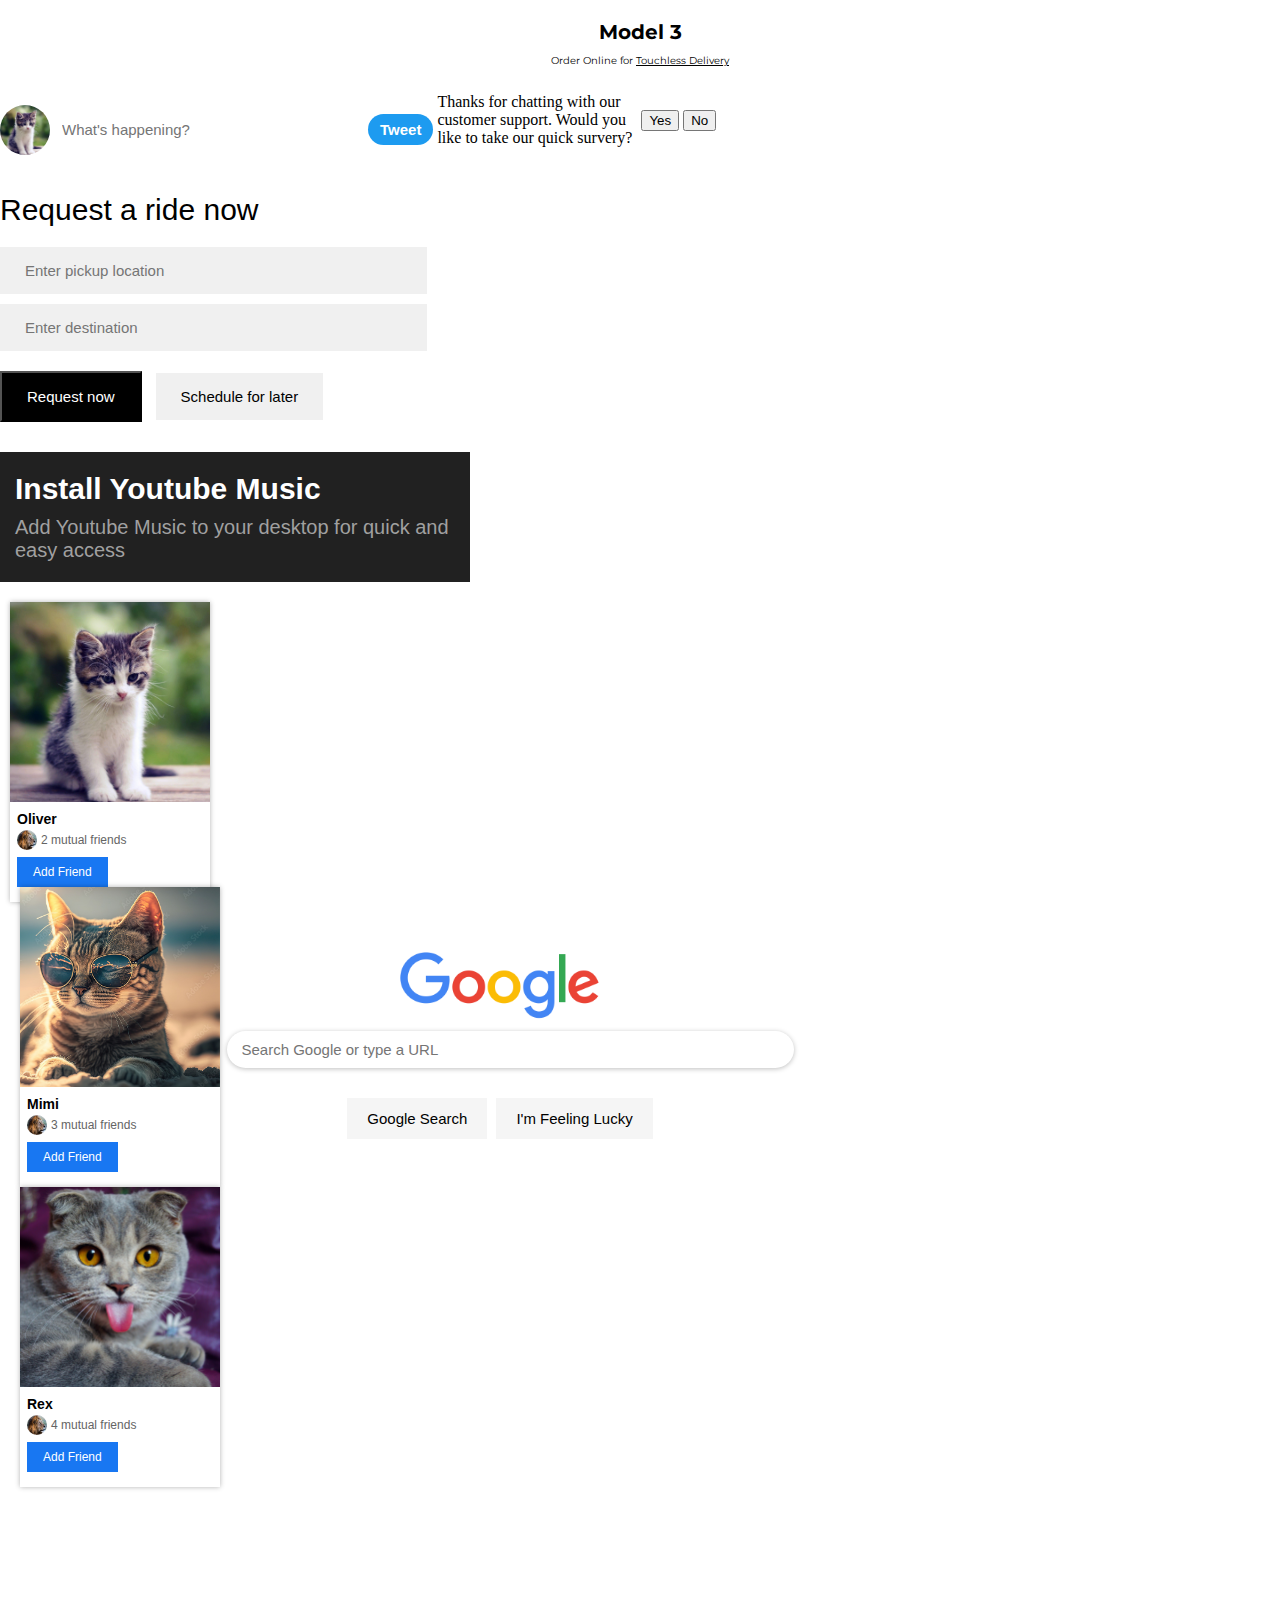
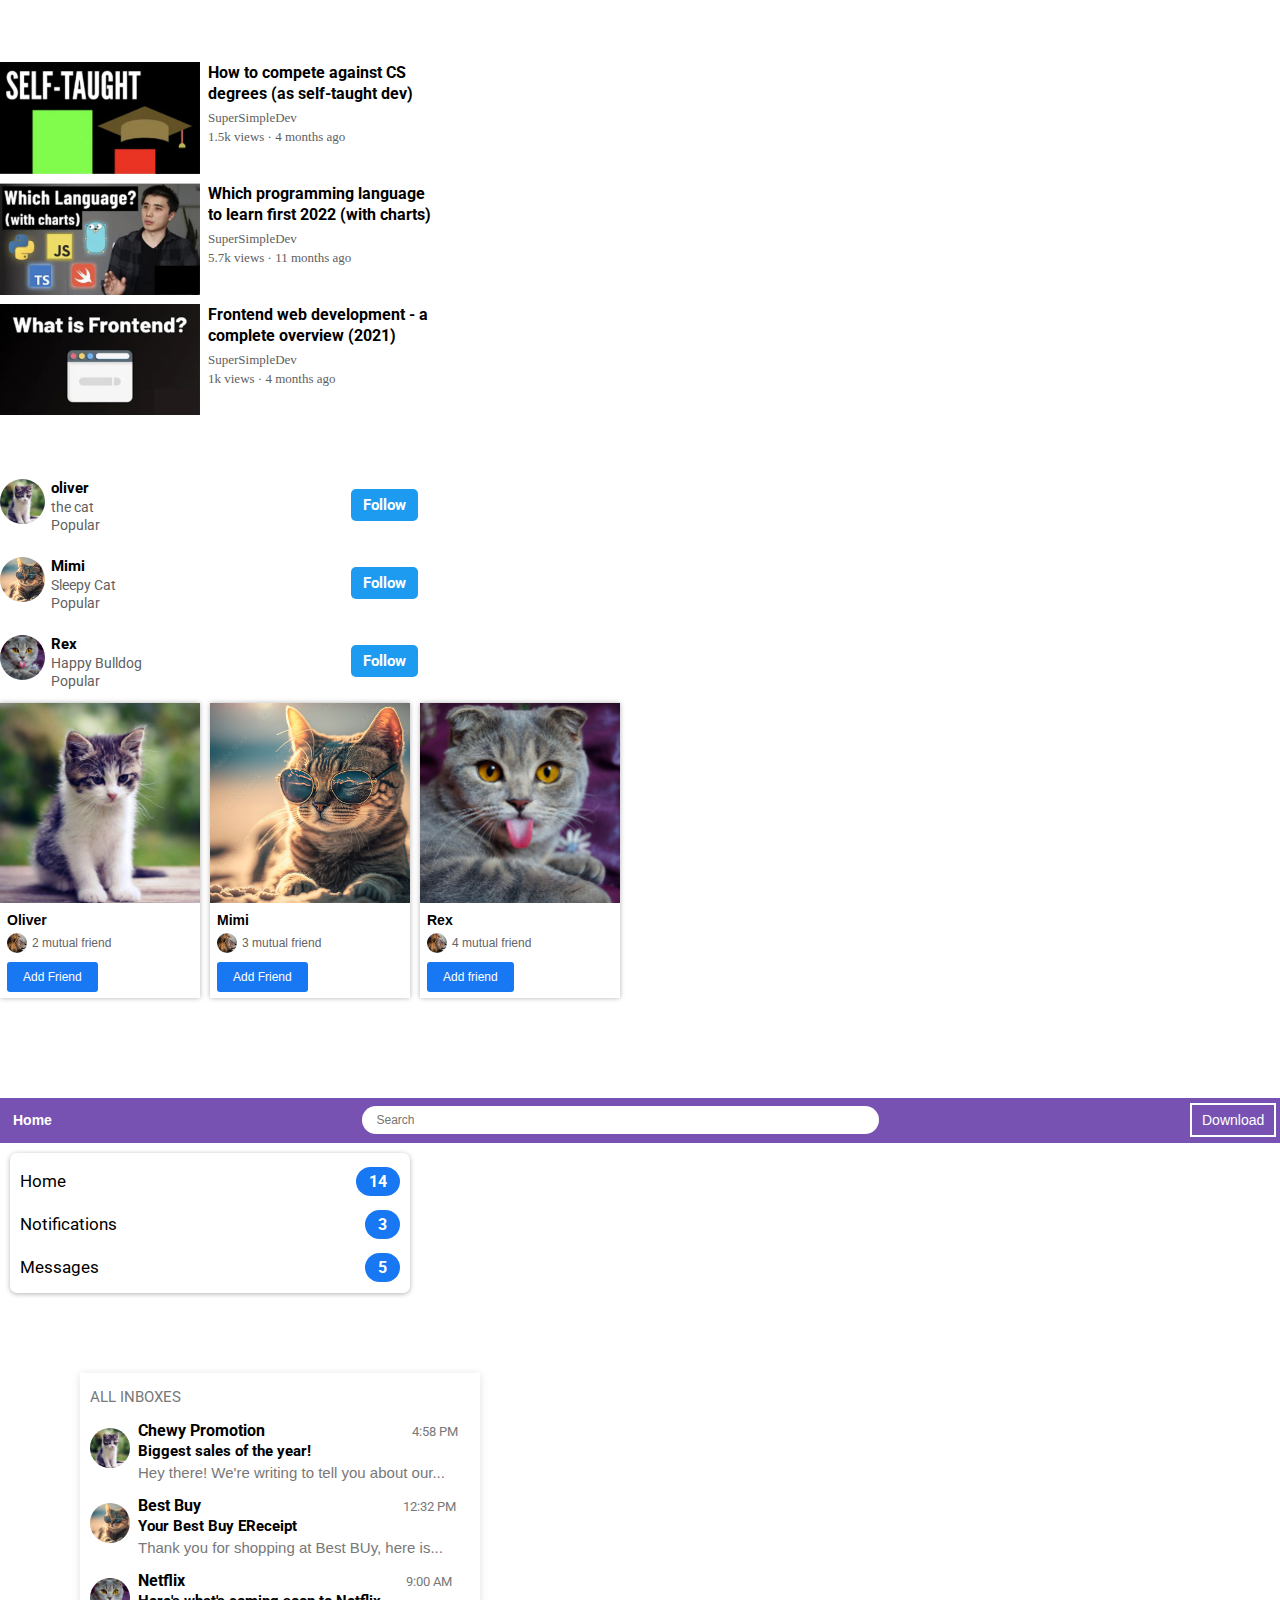
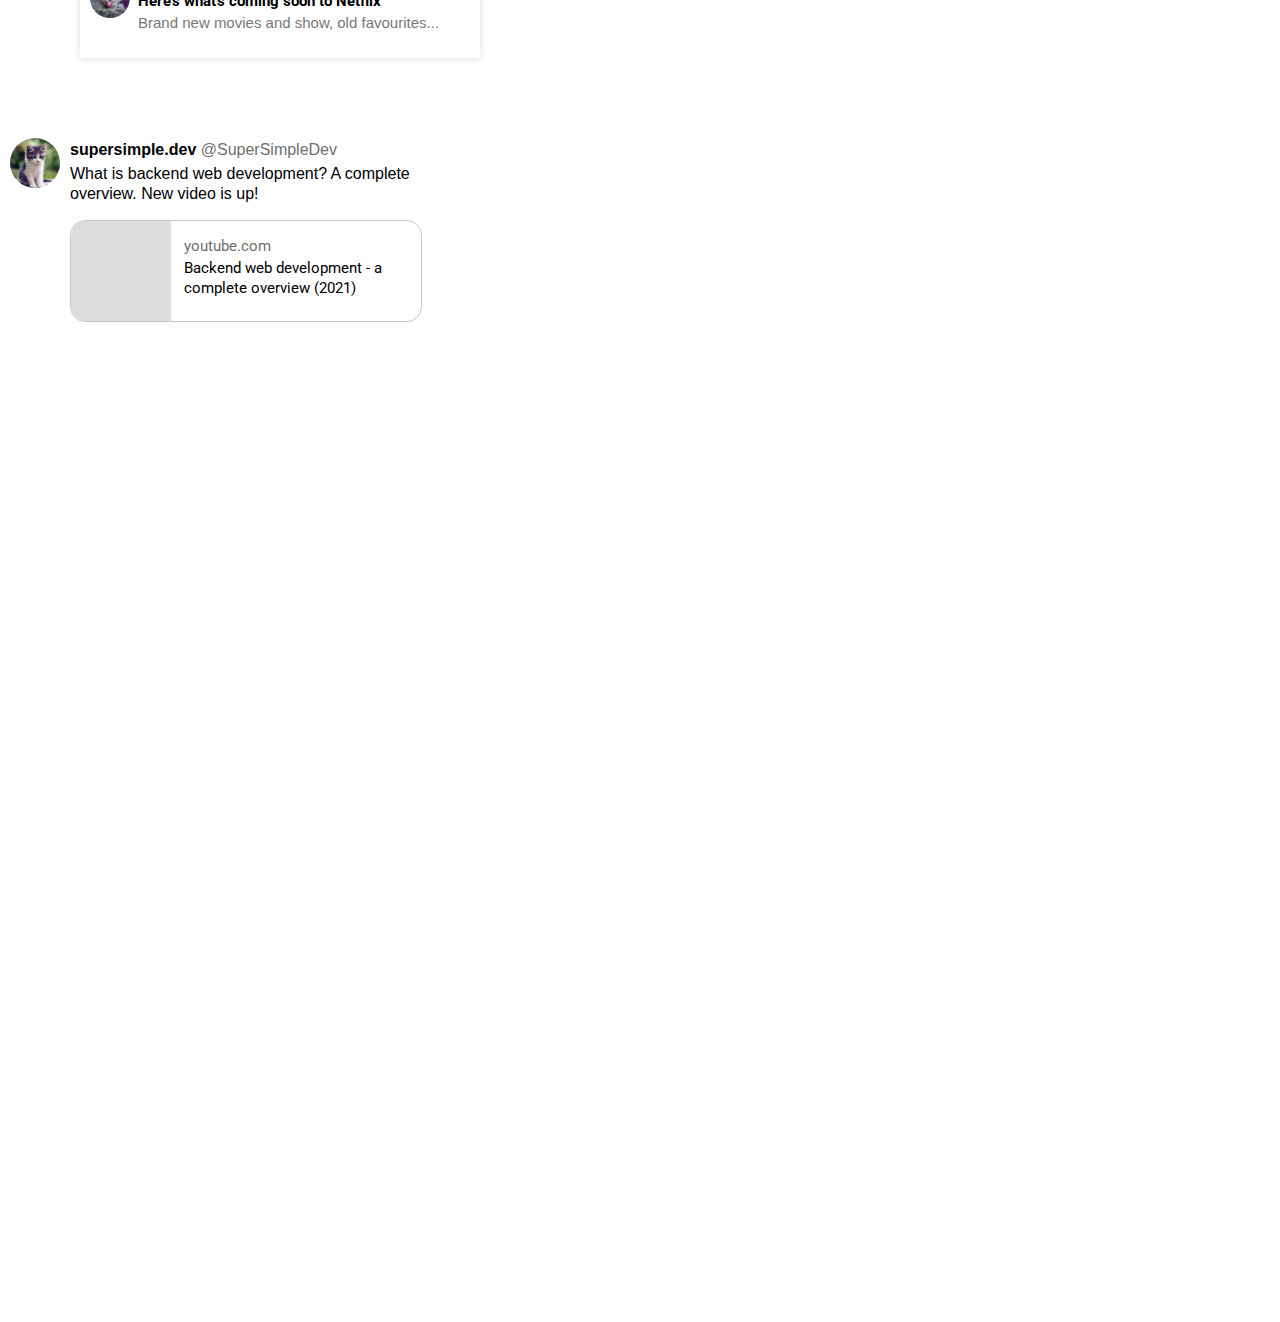
<file: index.html>
<!DOCTYPE html>
<html>
  <head>
<title>just prac2</title>
<link rel="stylesheet" href="styles/prac2.css">
<link rel="preconnect" href="https://fonts.googleapis.com">
<link rel="preconnect" href="https://fonts.gstatic.com" crossorigin>
<link href="https://fonts.googleapis.com/css2?family=Montserrat:ital,wght@0,100..900;1,100..900&display=swap" rel="stylesheet">
<link rel="preconnect" href="https://fonts.googleapis.com">
<link rel="preconnect" href="https://fonts.gstatic.com" crossorigin>
<link href="https://fonts.googleapis.com/css2?family=Roboto:wght@400;500;700&display=swap" rel="stylesheet">
    
  </head>
  <body>
    
    <p class="mod1">Model 3</p>
    <p class="disp">Order Online for <span class="tou">Touchless Delivery</span> </p>
    <img class="cat" src="2111331.webp"> 
    <input class="que" type="text" placeholder="What's happening?">
    <button class="twee">Tweet</button>
    <p class="note">Thanks for chatting with our customer support. Would you like to take our quick survery?</p>
    <button class="query">Yes</button>
    <button class="query1">No</button>
    <p class="req">Request a ride now</p>
    <input class="ent1" type="text" placeholder="Enter pickup location">
    <input class="ent2" type="text" placeholder="Enter destination">
    <button class="req1">Request now</button>
    <button class="sch">Schedule for later</button>
    <div class="you">
      <p class="mus">Install Youtube Music</p>
      <p class="mus1">Add Youtube Music to your desktop for quick and easy access</p>
    </div>
    
    <div class="conf-clear">
      <div class="conf">
        <div class="insta-img">
          <img class="cat1" src="2111331.webp">
        </div>
        <div class="insta-information">
          <div class="user-name">
            <p class="user">Oliver</p>
          </div>
         <div class="mutual-pic">
           <img class="mutual-picture" src="prac img/istockphoto-1071230286-612x612.jpg" >
         </div>
          <div class="mutual-fri">
            <p class="connect">2 mutual friends</p>
          </div>
          <div class="addd">
          <button class="fri">Add Friend</button>
        </div>
      </div>

      <div class="conf1">
        <div class="insta-img">
          <img class="cat2" src="thumbnails/cat3.jpg">
        </div>
        <div class="insta-information">
           <div class="user-name">
            <p class="user">Mimi</p>
             </div>
             <div class="mutual-pic">
              <img class="mutual-picture" src="prac img/istockphoto-1071230286-612x612.jpg" >
             </div>
             <div class="mutual-fri">
              <p class="connect">3 mutual friends</p>
             </div>
             <div class="addd">
              <button class="fri">Add Friend</button>
             </div>
        </div>
      </div>

      <div class="conf2">
        <div class="insta-img">
          <img class="cat3" src="thumbnails/catpicturess (4).jpg">
        </div>
        <div class="insta-information">
           <div class="user-name">
            <p class="user">Rex</p>
             </div>
             <div class="mutual-pic">
              <img class="mutual-picture" src="prac img/istockphoto-1071230286-612x612.jpg" >
             </div>
             <div class="mutual-fri">
              <p class="connect">4 mutual friends</p>
             </div>
             <div class="addd">
              <button class="fri">Add Friend</button>
             </div>
        </div>
      </div>
    </div>



       <div class="gooogle-clear">
    <div class="gooogle">
      <img class="google-logo" src="thumbnails/google-logo.png"></div>
    <div class="gooogle"><input class="google-search" type="text" placeholder="Search Google or type a URL"></div>
<div class="gooogle"> <button class="gs">Google Search</button>
      <button class="ifl">I'm Feeling Lucky</button>
    </div> 
 </div>
   </div>


   <div class="prac-youtubenest">
    <div class="video-preview">
      <div class="thumbnail-prac">
        <img class="thumbnail" src="prac img/10c-step-0.png">
      </div>
      <div class="video-info">
        <p class="video-title">How to compete against CS degrees (as self-taught dev)</p>
        <p class="video-aut">SuperSimpleDev</p>
        <p class="video-stat">1.5k views &middot; 4 months ago</p>

      </div>
    </div>
    <div class="video-preview-2">
      <div class="thumbnail-prac">
        <img class="thumbnail" src="prac img/10c-step-1.png">
      </div>
      <div class="video-info">
        <p class="video-title">Which programming language to learn first 2022 (with charts)</p>
        <p class="video-aut">SuperSimpleDev</p>
        <p class="video-stat">5.7k views &middot; 11 months ago</p>

      </div>
    </div>
    <div class="video-preview-3">
      <div class="thumbnail-prac">
        <img class="thumbnail" src="prac img/10c-step-2.png">
      </div>
      <div class="video-info">
        <p class="video-title">Frontend web development - a complete overview (2021)</p>
        <p class="video-aut">SuperSimpleDev</p>
        <p class="video-stat">1k views &middot; 4 months ago</p>

      </div>
    </div>
   </div>

   
   <div class="insta-nest">
    <div class="insta-box">
      <div class="dp">
        <img class="insta-dp" src="2111331.webp">
      </div>
      <div class="insta-info">
        <p class="name">oliver</p>
        <p class="animal">the cat</p>
        <p class="reach">Popular</p>
      </div>
      <div class="follow-but">
        <button class="follow-button">Follow</button>
      </div>
    </div>
    <div class="insta-box-1">
      <div class="dp">
        <img class="insta-dp-1" src="thumbnails/cat3.jpg">
      </div>
      <div class="insta-info">
        <p class="name">Mimi</p>
        <p class="animal">Sleepy Cat</p>
        <p class="reach">Popular</p>
      </div>
      <div class="follow-but">
        <button class="follow-button">Follow</button>
      </div>
    </div>
    <div class="insta-box-2">
      <div class="dp">
        <img class="insta-dp-1" src="thumbnails/catpicturess (4).jpg">
      </div>
      <div class="insta-info">
        <p class="name">Rex</p>
        <p class="animal">Happy Bulldog</p>
        <p class="reach">Popular</p>
      </div>
      <div class="follow-but">
        <button class="follow-button">Follow</button>
      </div>
    </div>
   </div>

   <div class="conf-clear1">
    <div class="inst-box1">
      <div class="ins-img">
        <img class="inst-img1" src="2111331.webp"> 
      </div>
      <div class="ins-textbox">
        <div class="users">
          <p class="user-nam">Oliver</p>
        </div>
        <div class="mutual-info">
          
            <img class="img-mutual" src="prac img/istockphoto-1071230286-612x612.jpg">
          
              
            <p class="mutual-numb">2 mutual friend</p>
          
        </div>
        
        <div class="fol-button">
<button class="follo-button">Add Friend</button>
        </div>
 </div>
    </div>



    <div class="inst-box2">
      <div class="ins-img">
        <img class="inst-img2" src="thumbnails/cat3.jpg"> 
      </div>
      <div class="ins-textbox">
        <div class="users">
          <p class="user-nam">Mimi</p>
        </div>
        <div class="mutual-info">
          
            <img class="img-mutual" src="prac img/istockphoto-1071230286-612x612.jpg">
           
            
            <p class="mutual-numb">3 mutual friend</p>
            
        </div>
        
        <div class="fol-button">
<button class="follo-button">Add Friend</button>
        </div>
 </div>
    </div>



    <div class="inst-box3">
      <div class="ins-img">
        <img class="inst-img3" src="thumbnails/catpicturess (4).jpg"> 
      </div>
      <div class="ins-textbox">
        <div class="users">
          <p class="user-nam">Rex</p>
        </div>
        <div class="mutual-info">
        <img class="img-mutual" src="prac img/istockphoto-1071230286-612x612.jpg">
        <p class="mutual-numb">4 mutual friend</p>
        </div>
       
        <div class="fol-button">
<button class="follo-button">Add friend</button>
        </div>
 </div>
    </div>

</div>

<div class="flex-purple">
  <div class="purple">
    <div class="left">
<p class="left-text">Home</p>
    </div>
    <div class="middle">
      <input class="purple-search" type="text" placeholder="Search">
    </div>
    <div class="right">
      <button class="download">Download</button>
    </div>
  </div>
</div>

<div class="options-flex">
  <div class="options">
    <div class="option-text">Home</div>
    <div class="option-num">14</div>
  </div>
  <div class="options">
    <div class="option-text">Notifications</div>
    <div class="option-num">3</div>
  </div>
  <div class="options">
    <div class="option-text">Messages</div>
    <div class="option-num">5</div>
  </div>
    </div>

  <div class="email-flex">
    <p class="inbox-amount">ALL INBOXES</p>
    <div class="inbox">
       <img class="cat-inbox" src="2111331.webp">
     <div class="inbox-para">
        <div class="header">
          <div class="promotion">Chewy Promotion</div>
          <div class="time">4:58 PM</div>
        </div>
      <p class="offer">Biggest sales of the year!</p>
      <p class="text-inbox">Hey there! We're writing to tell you about our...</p>
      </div>
      </div>

      <div class="inbox">
        <img class="cat-inbox1" src="thumbnails/cat3.jpg">
        <div class="inbox-para">
          <div class="header">
            <div class="promotion">Best Buy</div>
            <div class="time">12:32 PM</div>
          </div>
        <p class="offer">Your Best Buy EReceipt</p>
        <p class="text-inbox">Thank you for shopping at Best BUy, here is...</p>
        </div>
       
       </div>


       <div class="inbox">
        <img class="cat-inbox1" src="thumbnails/catpicturess (4).jpg">
        <div class="inbox-para">
        <div class="header">
            <div class="promotion">Netflix</div>
            <div class="time">9:00 AM</div>
          </div>
        <p class="offer">Here's what's coming soon to Netflix</p>
        <p class="text-inbox">Brand new movies and show, old favourites...</p>
        </div>
       </div>
</div> 



<div class="tweet-vid">
  <div class="tweet-dp">
    <img src="2111331.webp" class="twee-dp">
  </div>
  <div class="twee-info">
    <p class="twee-pro">supersimple.dev <span class="twee-gray">@SuperSimpleDev</span></p>
    <p class="twee-ques">What is backend web development? A complete overview. New video is up!</p>
    <div class="tweet-prev">
      <div class="thumb-pre"></div>
      <div class="tag-text">
        <div class="webname">youtube.com</div>
        <div class="about-vid">Backend web development - a complete overview (2021)</div>
      </div>
    </div>
  </div>
  
</div>

    
    </body>
</html>
</file>
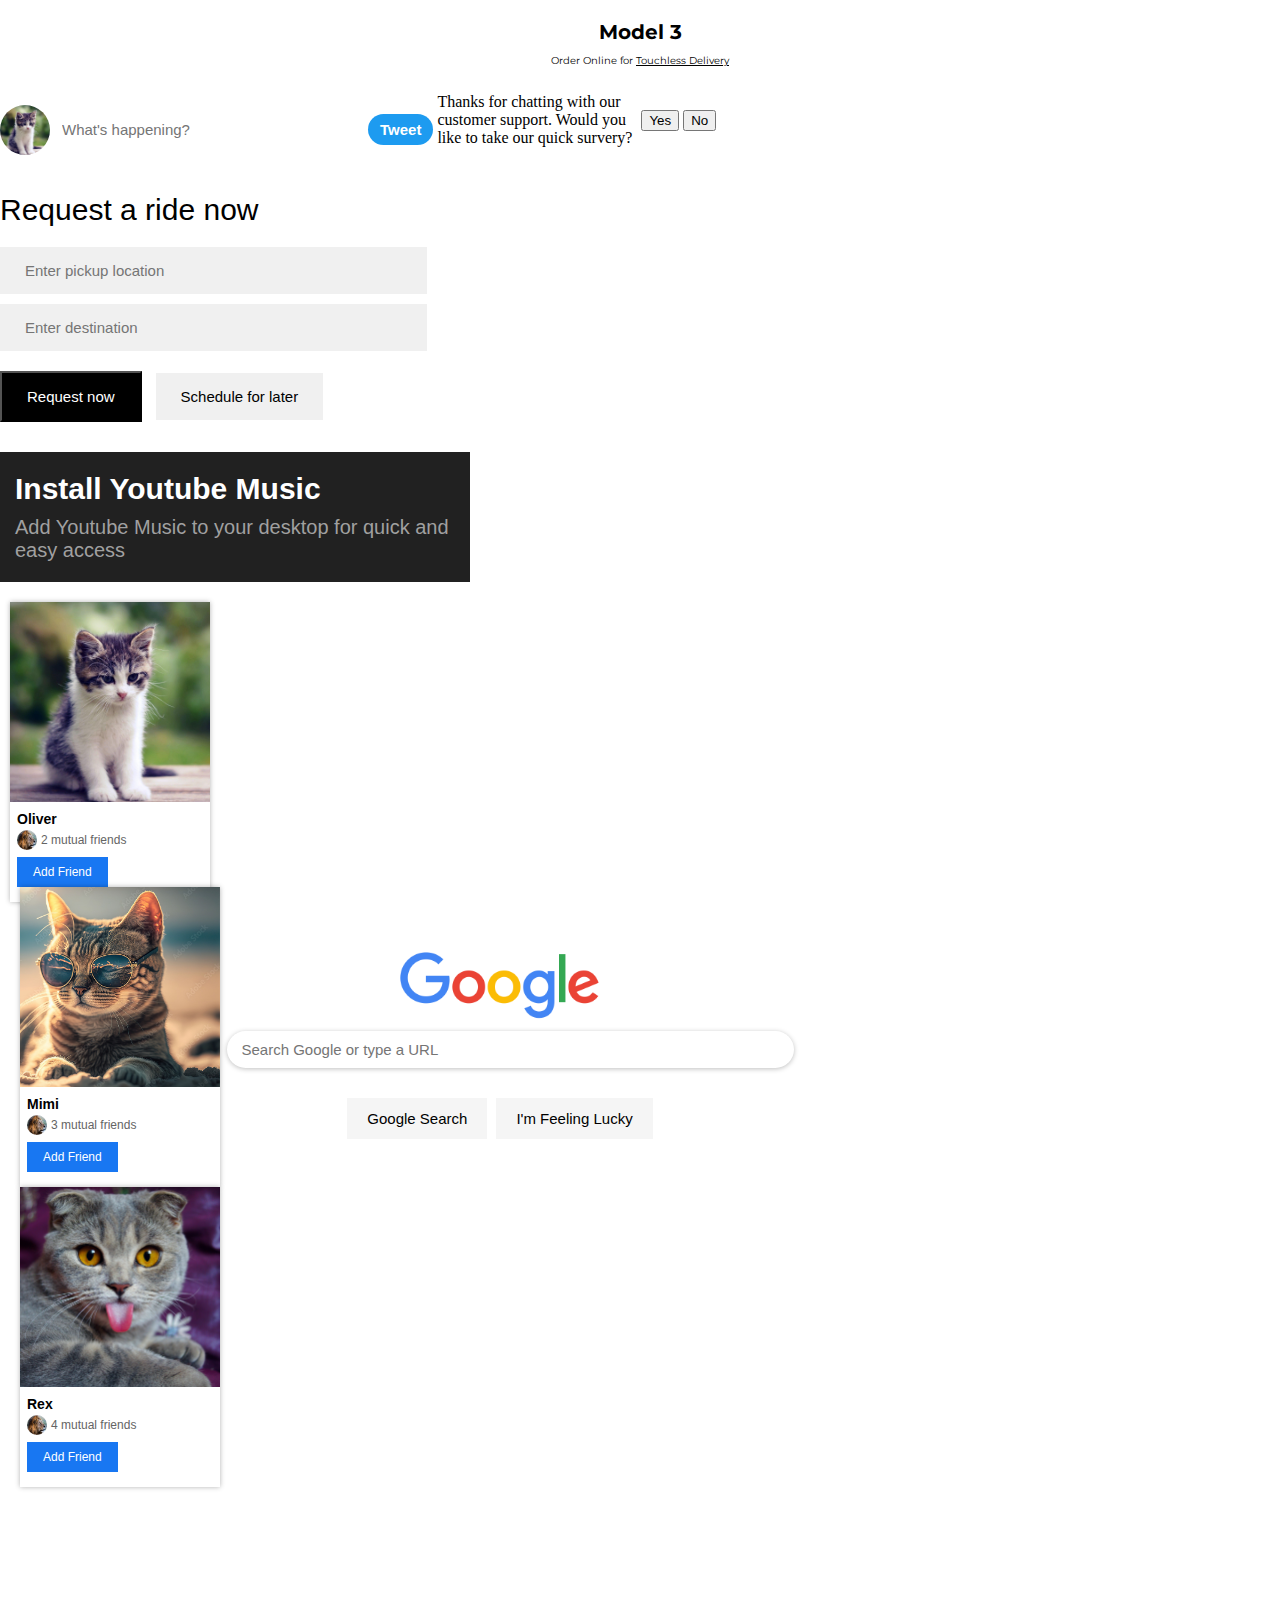
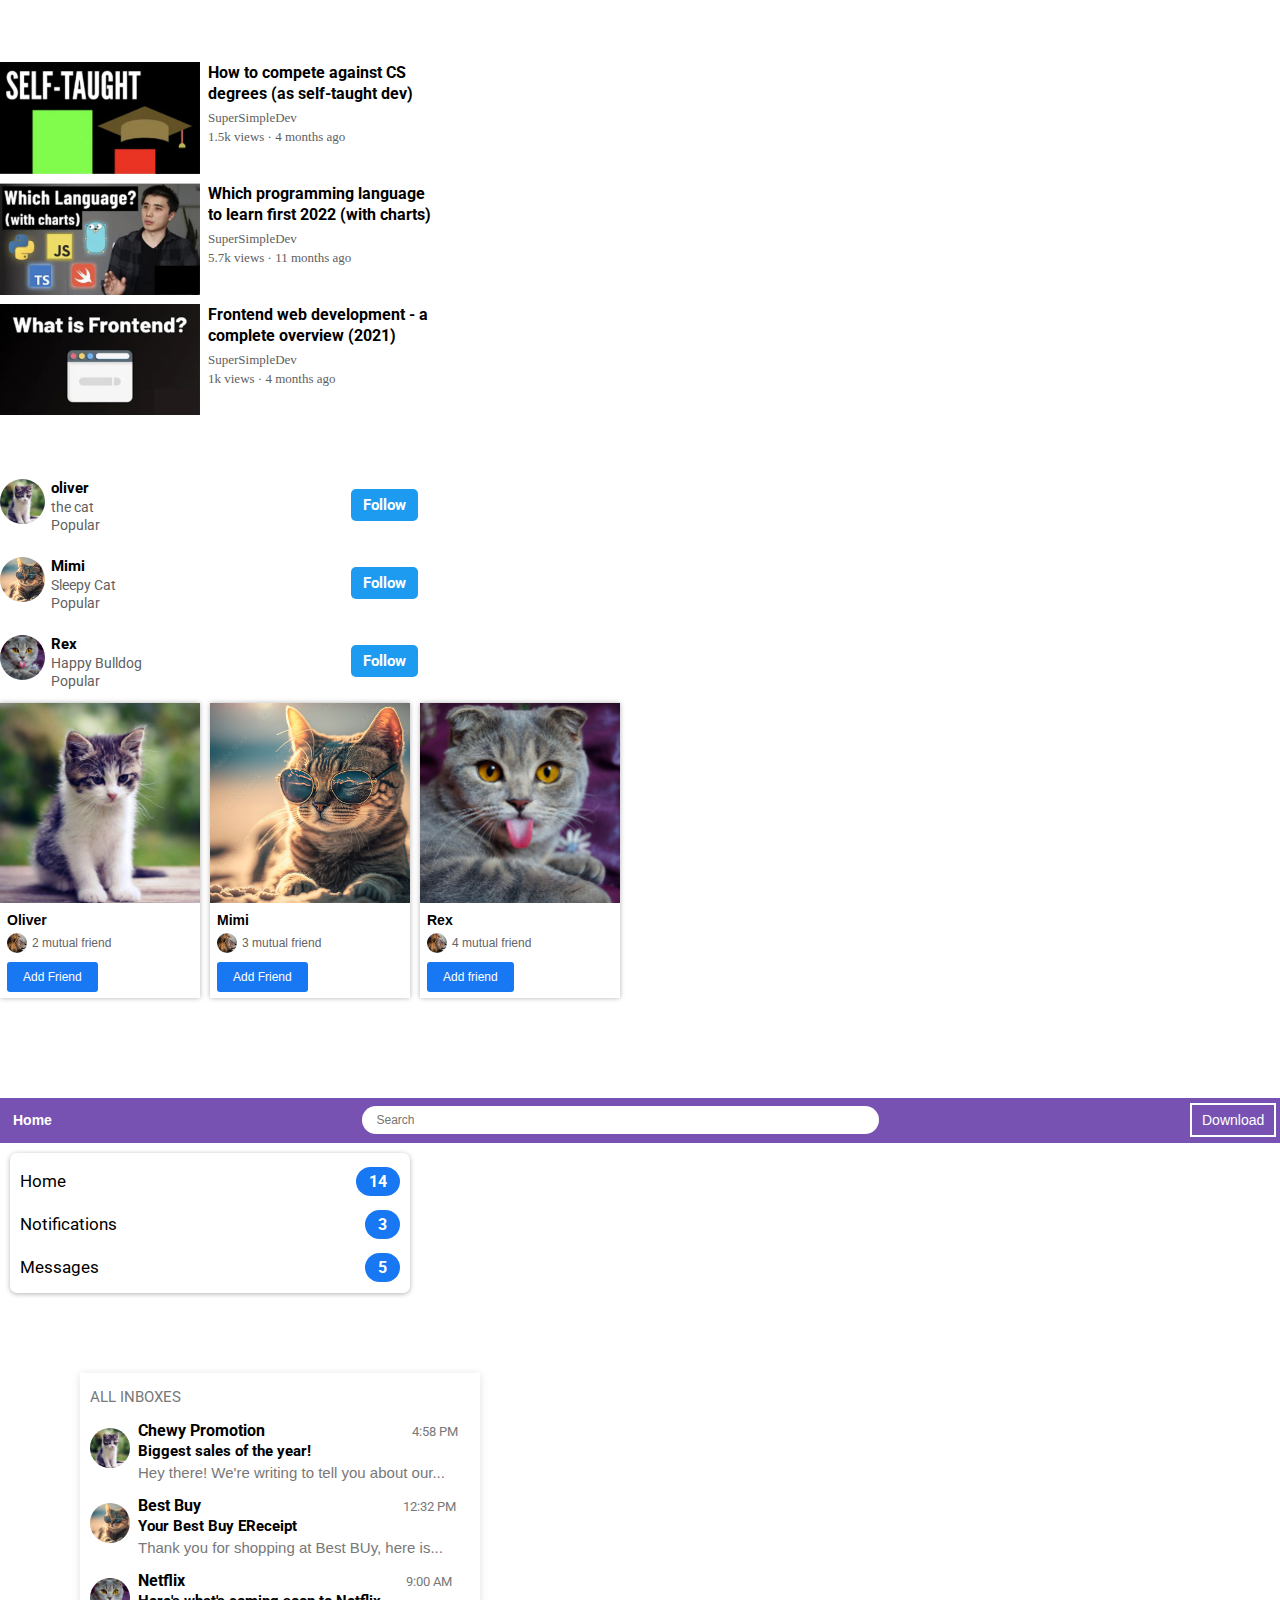
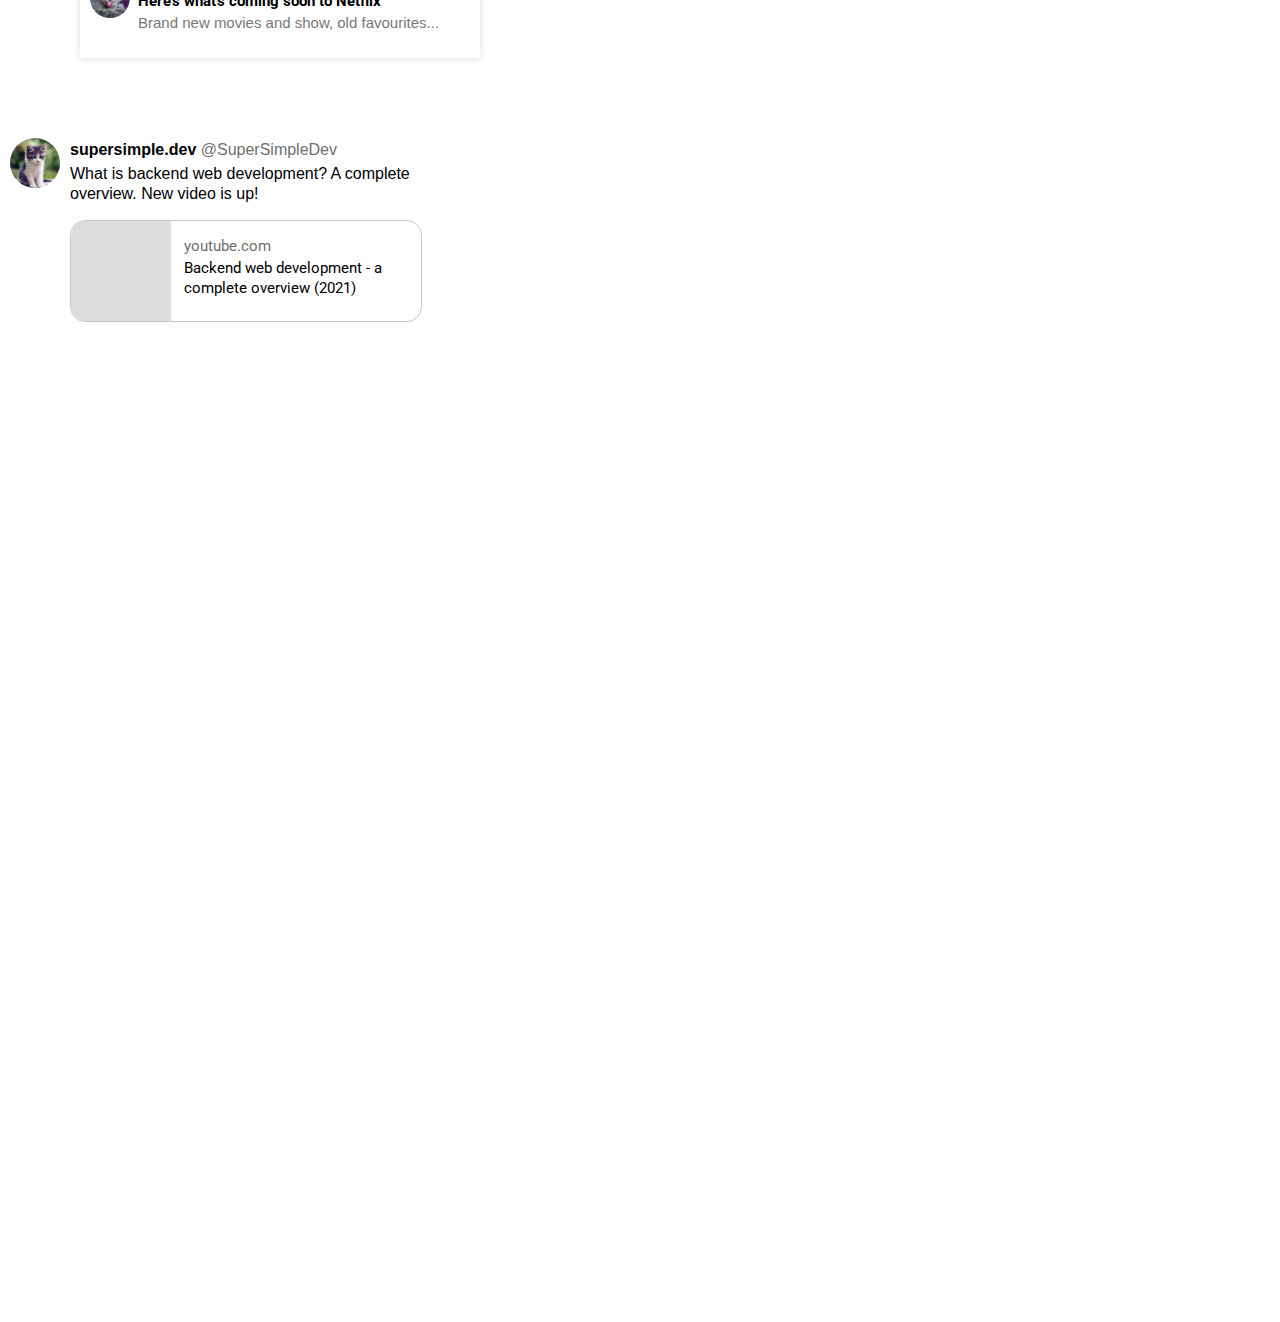
<file: prac2.html>
<!DOCTYPE html>
<html>
  <head>
<title>just prac2</title>
<link rel="stylesheet" href="styles/prac2.css">
<link rel="preconnect" href="https://fonts.googleapis.com">
<link rel="preconnect" href="https://fonts.gstatic.com" crossorigin>
<link href="https://fonts.googleapis.com/css2?family=Montserrat:ital,wght@0,100..900;1,100..900&display=swap" rel="stylesheet">
<link rel="preconnect" href="https://fonts.googleapis.com">
<link rel="preconnect" href="https://fonts.gstatic.com" crossorigin>
<link href="https://fonts.googleapis.com/css2?family=Roboto:wght@400;500;700&display=swap" rel="stylesheet">
    
  </head>
  <body>
    
    <p class="mod1">Model 3</p>
    <p class="disp">Order Online for <span class="tou">Touchless Delivery</span> </p>
    <img class="cat" src="2111331.webp"> 
    <input class="que" type="text" placeholder="What's happening?">
    <button class="twee">Tweet</button>
    <p class="note">Thanks for chatting with our customer support. Would you like to take our quick survery?</p>
    <button class="query">Yes</button>
    <button class="query1">No</button>
    <p class="req">Request a ride now</p>
    <input class="ent1" type="text" placeholder="Enter pickup location">
    <input class="ent2" type="text" placeholder="Enter destination">
    <button class="req1">Request now</button>
    <button class="sch">Schedule for later</button>
    <div class="you">
      <p class="mus">Install Youtube Music</p>
      <p class="mus1">Add Youtube Music to your desktop for quick and easy access</p>
    </div>
    
    <div class="conf-clear">
      <div class="conf">
        <div class="insta-img">
          <img class="cat1" src="2111331.webp">
        </div>
        <div class="insta-information">
          <div class="user-name">
            <p class="user">Oliver</p>
          </div>
         <div class="mutual-pic">
           <img class="mutual-picture" src="prac img/istockphoto-1071230286-612x612.jpg" >
         </div>
          <div class="mutual-fri">
            <p class="connect">2 mutual friends</p>
          </div>
          <div class="addd">
          <button class="fri">Add Friend</button>
        </div>
      </div>

      <div class="conf1">
        <div class="insta-img">
          <img class="cat2" src="thumbnails/cat3.jpg">
        </div>
        <div class="insta-information">
           <div class="user-name">
            <p class="user">Mimi</p>
             </div>
             <div class="mutual-pic">
              <img class="mutual-picture" src="prac img/istockphoto-1071230286-612x612.jpg" >
             </div>
             <div class="mutual-fri">
              <p class="connect">3 mutual friends</p>
             </div>
             <div class="addd">
              <button class="fri">Add Friend</button>
             </div>
        </div>
      </div>

      <div class="conf2">
        <div class="insta-img">
          <img class="cat3" src="thumbnails/catpicturess (4).jpg">
        </div>
        <div class="insta-information">
           <div class="user-name">
            <p class="user">Rex</p>
             </div>
             <div class="mutual-pic">
              <img class="mutual-picture" src="prac img/istockphoto-1071230286-612x612.jpg" >
             </div>
             <div class="mutual-fri">
              <p class="connect">4 mutual friends</p>
             </div>
             <div class="addd">
              <button class="fri">Add Friend</button>
             </div>
        </div>
      </div>
    </div>



       <div class="gooogle-clear">
    <div class="gooogle">
      <img class="google-logo" src="thumbnails/google-logo.png"></div>
    <div class="gooogle"><input class="google-search" type="text" placeholder="Search Google or type a URL"></div>
<div class="gooogle"> <button class="gs">Google Search</button>
      <button class="ifl">I'm Feeling Lucky</button>
    </div> 
 </div>
   </div>


   <div class="prac-youtubenest">
    <div class="video-preview">
      <div class="thumbnail-prac">
        <img class="thumbnail" src="prac img/10c-step-0.png">
      </div>
      <div class="video-info">
        <p class="video-title">How to compete against CS degrees (as self-taught dev)</p>
        <p class="video-aut">SuperSimpleDev</p>
        <p class="video-stat">1.5k views &middot; 4 months ago</p>

      </div>
    </div>
    <div class="video-preview-2">
      <div class="thumbnail-prac">
        <img class="thumbnail" src="prac img/10c-step-1.png">
      </div>
      <div class="video-info">
        <p class="video-title">Which programming language to learn first 2022 (with charts)</p>
        <p class="video-aut">SuperSimpleDev</p>
        <p class="video-stat">5.7k views &middot; 11 months ago</p>

      </div>
    </div>
    <div class="video-preview-3">
      <div class="thumbnail-prac">
        <img class="thumbnail" src="prac img/10c-step-2.png">
      </div>
      <div class="video-info">
        <p class="video-title">Frontend web development - a complete overview (2021)</p>
        <p class="video-aut">SuperSimpleDev</p>
        <p class="video-stat">1k views &middot; 4 months ago</p>

      </div>
    </div>
   </div>

   
   <div class="insta-nest">
    <div class="insta-box">
      <div class="dp">
        <img class="insta-dp" src="2111331.webp">
      </div>
      <div class="insta-info">
        <p class="name">oliver</p>
        <p class="animal">the cat</p>
        <p class="reach">Popular</p>
      </div>
      <div class="follow-but">
        <button class="follow-button">Follow</button>
      </div>
    </div>
    <div class="insta-box-1">
      <div class="dp">
        <img class="insta-dp-1" src="thumbnails/cat3.jpg">
      </div>
      <div class="insta-info">
        <p class="name">Mimi</p>
        <p class="animal">Sleepy Cat</p>
        <p class="reach">Popular</p>
      </div>
      <div class="follow-but">
        <button class="follow-button">Follow</button>
      </div>
    </div>
    <div class="insta-box-2">
      <div class="dp">
        <img class="insta-dp-1" src="thumbnails/catpicturess (4).jpg">
      </div>
      <div class="insta-info">
        <p class="name">Rex</p>
        <p class="animal">Happy Bulldog</p>
        <p class="reach">Popular</p>
      </div>
      <div class="follow-but">
        <button class="follow-button">Follow</button>
      </div>
    </div>
   </div>

   <div class="conf-clear1">
    <div class="inst-box1">
      <div class="ins-img">
        <img class="inst-img1" src="2111331.webp"> 
      </div>
      <div class="ins-textbox">
        <div class="users">
          <p class="user-nam">Oliver</p>
        </div>
        <div class="mutual-info">
          
            <img class="img-mutual" src="prac img/istockphoto-1071230286-612x612.jpg">
          
              
            <p class="mutual-numb">2 mutual friend</p>
          
        </div>
        
        <div class="fol-button">
<button class="follo-button">Add Friend</button>
        </div>
 </div>
    </div>



    <div class="inst-box2">
      <div class="ins-img">
        <img class="inst-img2" src="thumbnails/cat3.jpg"> 
      </div>
      <div class="ins-textbox">
        <div class="users">
          <p class="user-nam">Mimi</p>
        </div>
        <div class="mutual-info">
          
            <img class="img-mutual" src="prac img/istockphoto-1071230286-612x612.jpg">
           
            
            <p class="mutual-numb">3 mutual friend</p>
            
        </div>
        
        <div class="fol-button">
<button class="follo-button">Add Friend</button>
        </div>
 </div>
    </div>



    <div class="inst-box3">
      <div class="ins-img">
        <img class="inst-img3" src="thumbnails/catpicturess (4).jpg"> 
      </div>
      <div class="ins-textbox">
        <div class="users">
          <p class="user-nam">Rex</p>
        </div>
        <div class="mutual-info">
        <img class="img-mutual" src="prac img/istockphoto-1071230286-612x612.jpg">
        <p class="mutual-numb">4 mutual friend</p>
        </div>
       
        <div class="fol-button">
<button class="follo-button">Add friend</button>
        </div>
 </div>
    </div>

</div>

<div class="flex-purple">
  <div class="purple">
    <div class="left">
<p class="left-text">Home</p>
    </div>
    <div class="middle">
      <input class="purple-search" type="text" placeholder="Search">
    </div>
    <div class="right">
      <button class="download">Download</button>
    </div>
  </div>
</div>

<div class="options-flex">
  <div class="options">
    <div class="option-text">Home</div>
    <div class="option-num">14</div>
  </div>
  <div class="options">
    <div class="option-text">Notifications</div>
    <div class="option-num">3</div>
  </div>
  <div class="options">
    <div class="option-text">Messages</div>
    <div class="option-num">5</div>
  </div>
    </div>

  <div class="email-flex">
    <p class="inbox-amount">ALL INBOXES</p>
    <div class="inbox">
       <img class="cat-inbox" src="2111331.webp">
     <div class="inbox-para">
        <div class="header">
          <div class="promotion">Chewy Promotion</div>
          <div class="time">4:58 PM</div>
        </div>
      <p class="offer">Biggest sales of the year!</p>
      <p class="text-inbox">Hey there! We're writing to tell you about our...</p>
      </div>
      </div>

      <div class="inbox">
        <img class="cat-inbox1" src="thumbnails/cat3.jpg">
        <div class="inbox-para">
          <div class="header">
            <div class="promotion">Best Buy</div>
            <div class="time">12:32 PM</div>
          </div>
        <p class="offer">Your Best Buy EReceipt</p>
        <p class="text-inbox">Thank you for shopping at Best BUy, here is...</p>
        </div>
       
       </div>


       <div class="inbox">
        <img class="cat-inbox1" src="thumbnails/catpicturess (4).jpg">
        <div class="inbox-para">
        <div class="header">
            <div class="promotion">Netflix</div>
            <div class="time">9:00 AM</div>
          </div>
        <p class="offer">Here's what's coming soon to Netflix</p>
        <p class="text-inbox">Brand new movies and show, old favourites...</p>
        </div>
       </div>
</div> 



<div class="tweet-vid">
  <div class="tweet-dp">
    <img src="2111331.webp" class="twee-dp">
  </div>
  <div class="twee-info">
    <p class="twee-pro">supersimple.dev <span class="twee-gray">@SuperSimpleDev</span></p>
    <p class="twee-ques">What is backend web development? A complete overview. New video is up!</p>
    <div class="tweet-prev">
      <div class="thumb-pre"></div>
      <div class="tag-text">
        <div class="webname">youtube.com</div>
        <div class="about-vid">Backend web development - a complete overview (2021)</div>
      </div>
    </div>
  </div>
  
</div>

    
    </body>
</html>
</file>
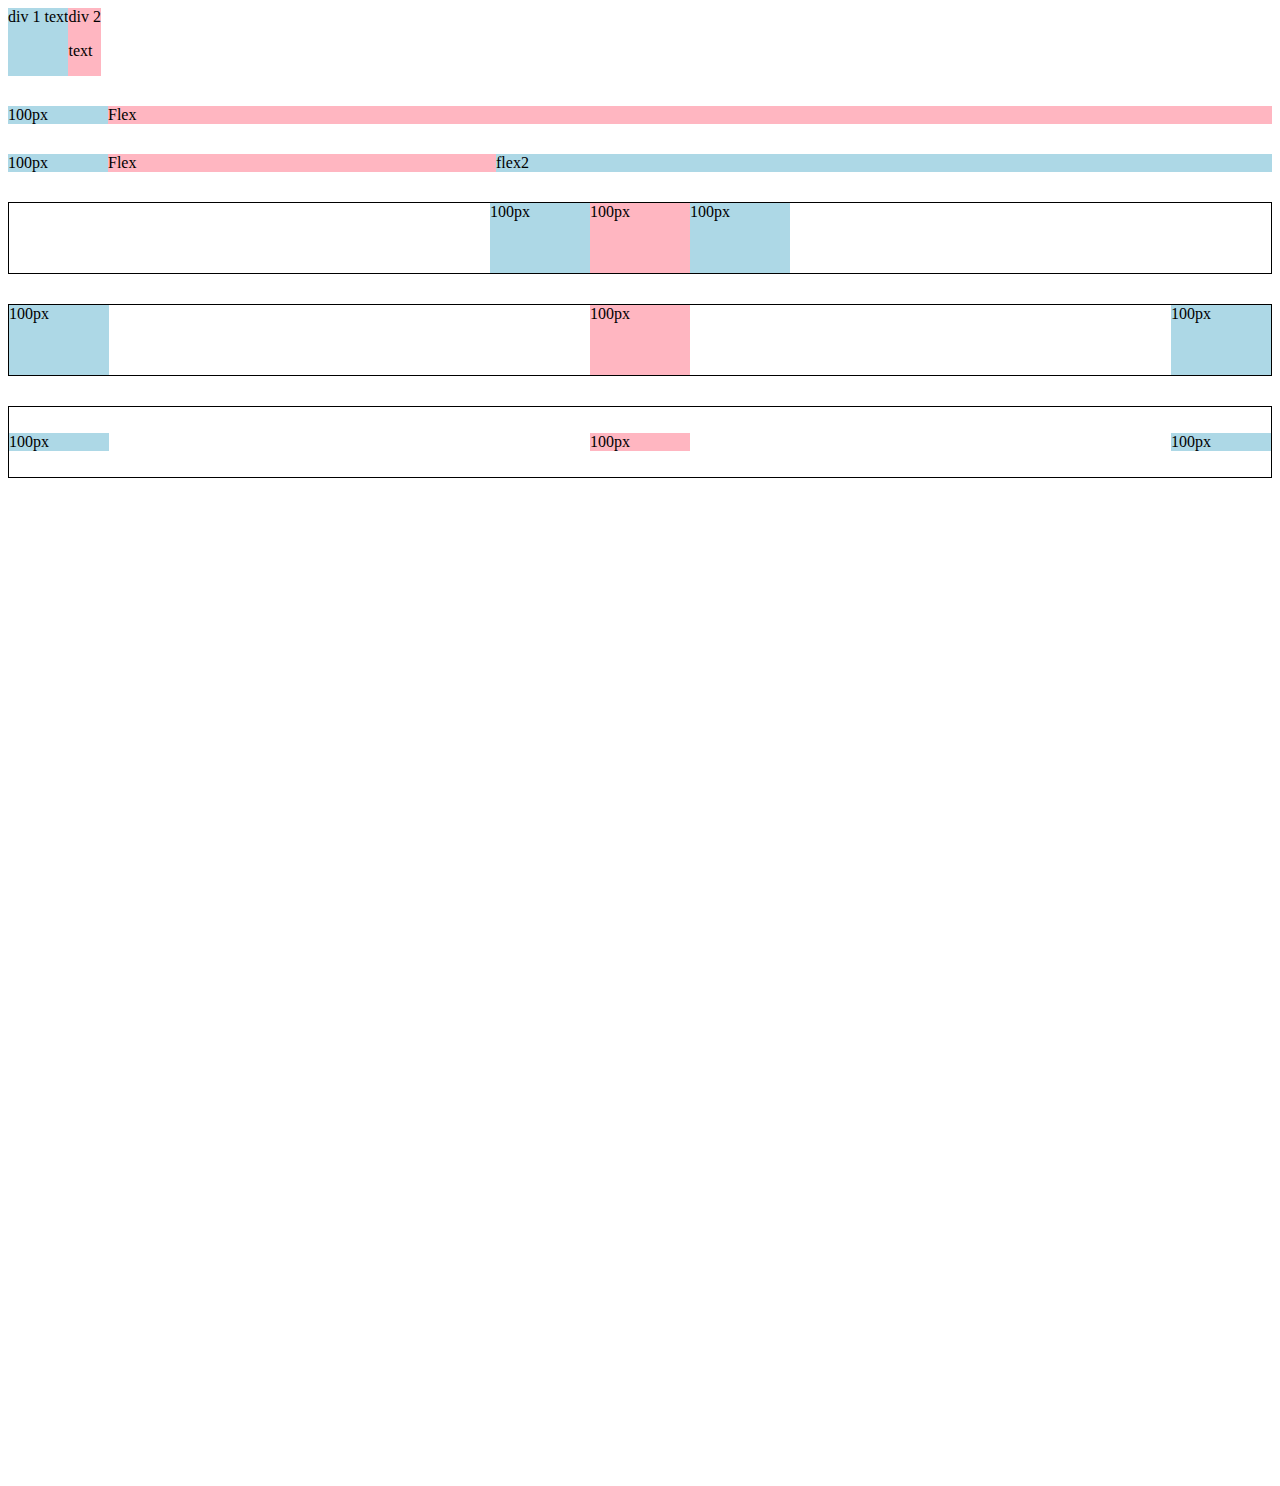
<file: styles/flexbox.html>
<!DOCTYPE html>
<html>
  <head>
<title> 
  flexbox prac
</title>
  </head>
  <body style="
  padding-bottom: 1000px;">
<div style="
  display: flex;
  flex-direction: row;">
  <div style="background-color: lightblue;">div 1 text</div>
  <diV style="background-color: lightpink;">div 2<p>text</p></diV>
</div>

<div style="
  margin-top: 30px;
  display: flex;
  flex-direction: row;">
  <div style=
  "background-color: lightblue;
   width: 100px;
  ">100px</div>
  <diV style=
  "background-color: lightpink;
  flex: 1;
  ">Flex</diV>
</div>

<div style="
  margin-top: 30px;
  display: flex;
  flex-direction: row;">
  <div style=
  "background-color: lightblue;
   width: 100px;
  ">100px</div>
  <div style=
  "background-color: lightpink;
  flex: 1;
  ">Flex</div>
  <div style=
  "background-color: lightblue;
   flex: 2;
  ">flex2</div>
</div>

<div style="
  margin-top: 30px;
  display: flex;
  flex-direction: row;
  height: 70px;
  border-style: solid;
  border-width: 1px;
  justify-content: center;">
  <div style=
  "background-color: lightblue;
   width: 100px;
  ">100px</div>
  <div style=
  "background-color: lightpink;
  width: 100px;
  ">100px</div>
  <div style=
  "background-color: lightblue;
   width: 100px;
  ">100px</div>
</div>

<div style="
  margin-top: 30px;
  display: flex;
  flex-direction: row;
  height: 70px;
  border-style: solid;
  border-width: 1px;
  justify-content: space-between;">
  <div style=
  "background-color: lightblue;
   width: 100px;
  ">100px</div>
  <div style=
  "background-color: lightpink;
  width: 100px;
  ">100px</div>
  <div style=
  "background-color: lightblue;
   width: 100px;
  ">100px</div>
</div>

<div style="
  margin-top: 30px;
  display: flex;
  flex-direction: row;
  height: 70px;
  border-style: solid;
  border-width: 1px;
  justify-content: space-between;
  align-items: center;">
  <div style=
  "background-color: lightblue;
   width: 100px;
  ">100px</div>
  <div style=
  "background-color: lightpink;
  width: 100px;
  ">100px</div>
  <div style=
  "background-color: lightblue;
   width: 100px;
  ">100px</div>
</div>

  </body>
</html>
</file>
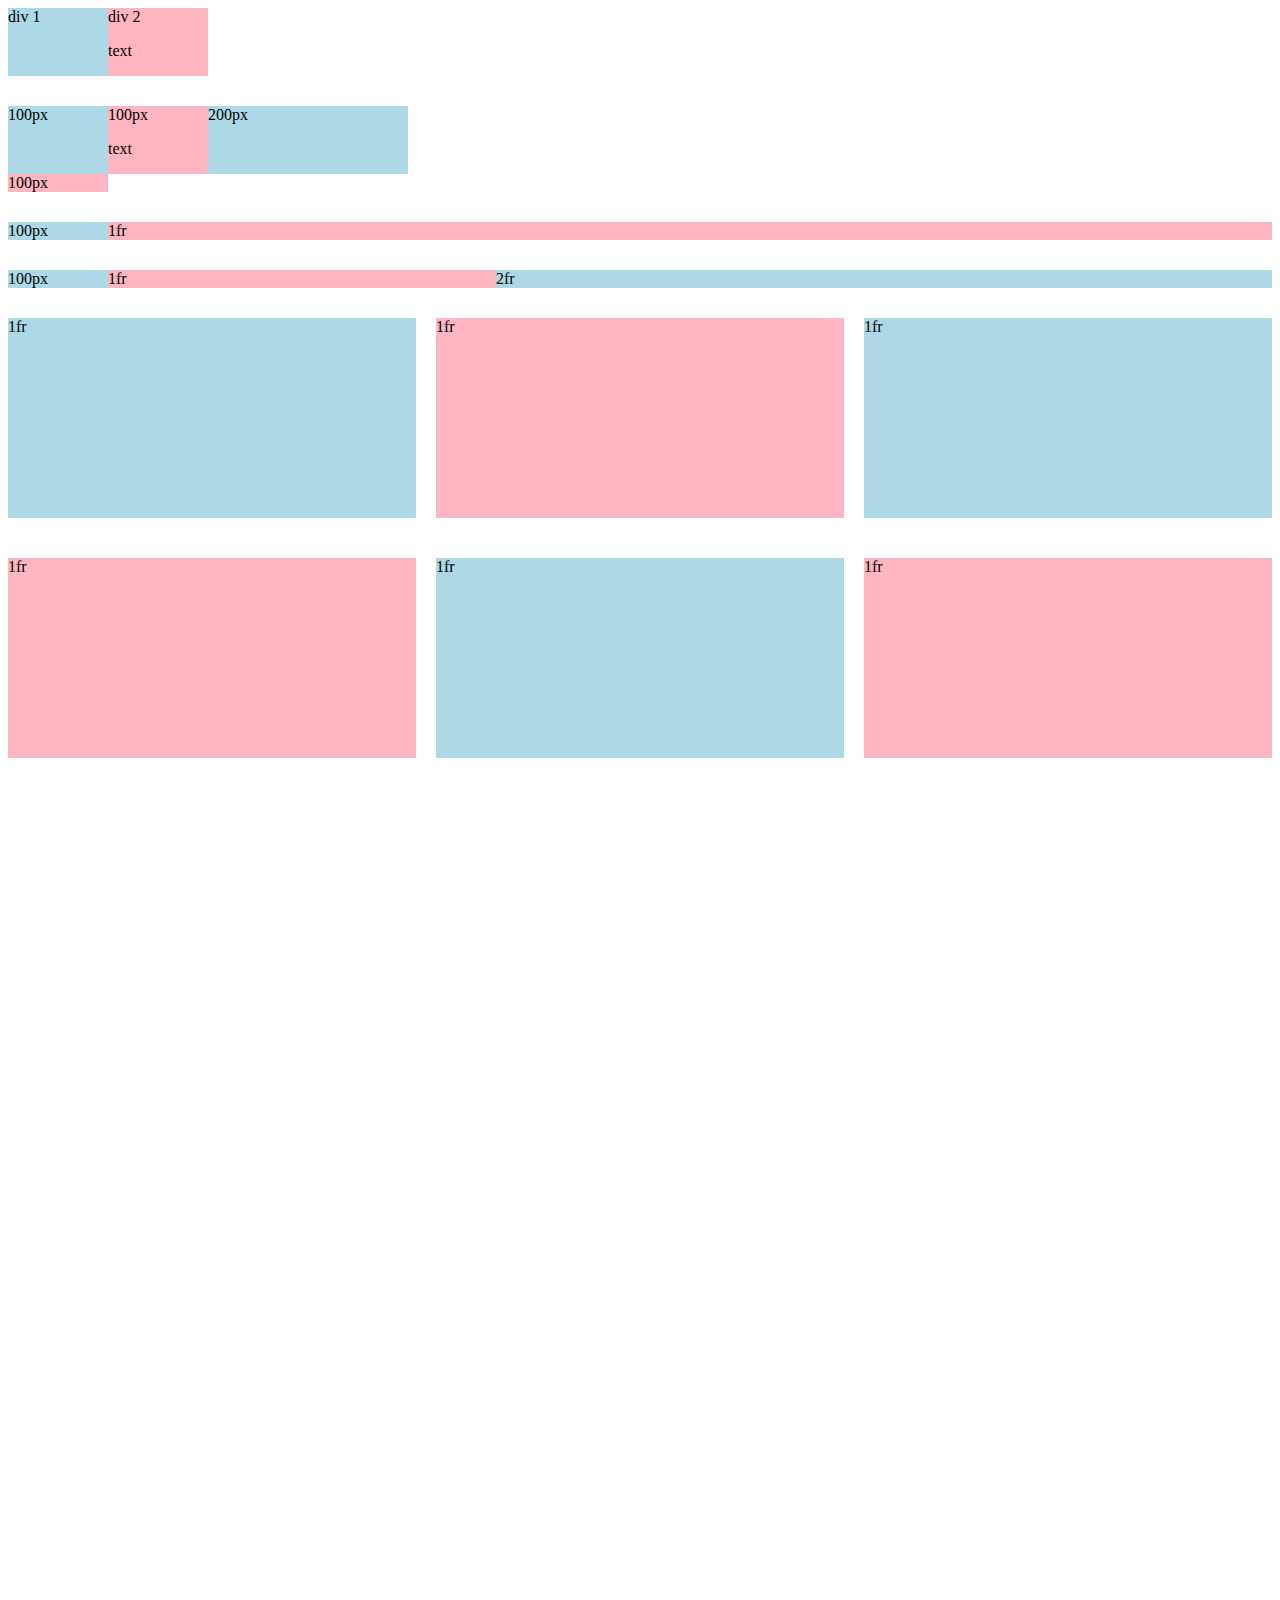
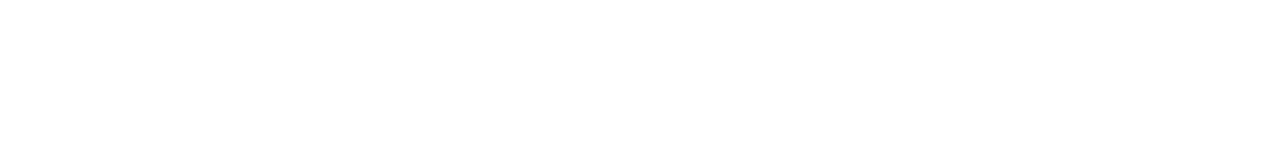
<file: styles/grid.html>
<!DOCTYPE html>
<html>
  <head>
<title>grid practise</title>

  </head>
  <body style="
  padding-bottom: 1000px;"> 
<div style="
 display: grid;
  grid-template-columns: 100px 100px;
  ">
  <div style="background-color: lightblue;">div 1</div>
  <div style="background-color: lightpink;">div 2<p>text</p></div>
</div>

<div style="
  margin-top: 30px;
  display: grid;
  grid-template-columns: 100px 100px 200px;
  ">
  <div style="background-color: lightblue;">100px</div>
  <div style="background-color: lightpink;">100px<p>text</p></div>
  <div style="background-color: lightblue;">200px</div>
  <div style="background-color: lightpink;">100px</div>
</div>

<div style="
  margin-top: 30px;
  display: grid;
  grid-template-columns: 100px 1fr;
  ">
  <div style="background-color: lightblue;">100px</div>
  <div style="background-color: lightpink;">1fr</div>
</div>

<div style="
  margin-top: 30px;
  display: grid;
  grid-template-columns: 100px 1fr 2fr;
  ">
  <div style="background-color: lightblue;">100px</div>
  <div style="background-color: lightpink;">1fr</div>
  <div style="background-color: lightblue;">2fr</div>
</div>

<div style="
  margin-top: 30px;
  display: grid;
  grid-template-columns: 1fr 1fr 1fr;
  column-gap: 20px;
  row-gap: 40px;
  ">
  <div style="background-color: lightblue;
  height: 200px;">1fr</div>
  <div style="background-color: lightpink;
  height: 200px;">1fr</div>
  <div style="background-color: lightblue;
  height: 200px;">1fr</div>
   <div style="background-color: lightpink;
   height: 200px;">1fr</div>
   <div style="background-color: lightblue;
   height: 200px;">1fr</div>
   <div style="background-color: lightpink;
   height: 200px;">1fr</div>
</div>



  </body>
</html>
</file>
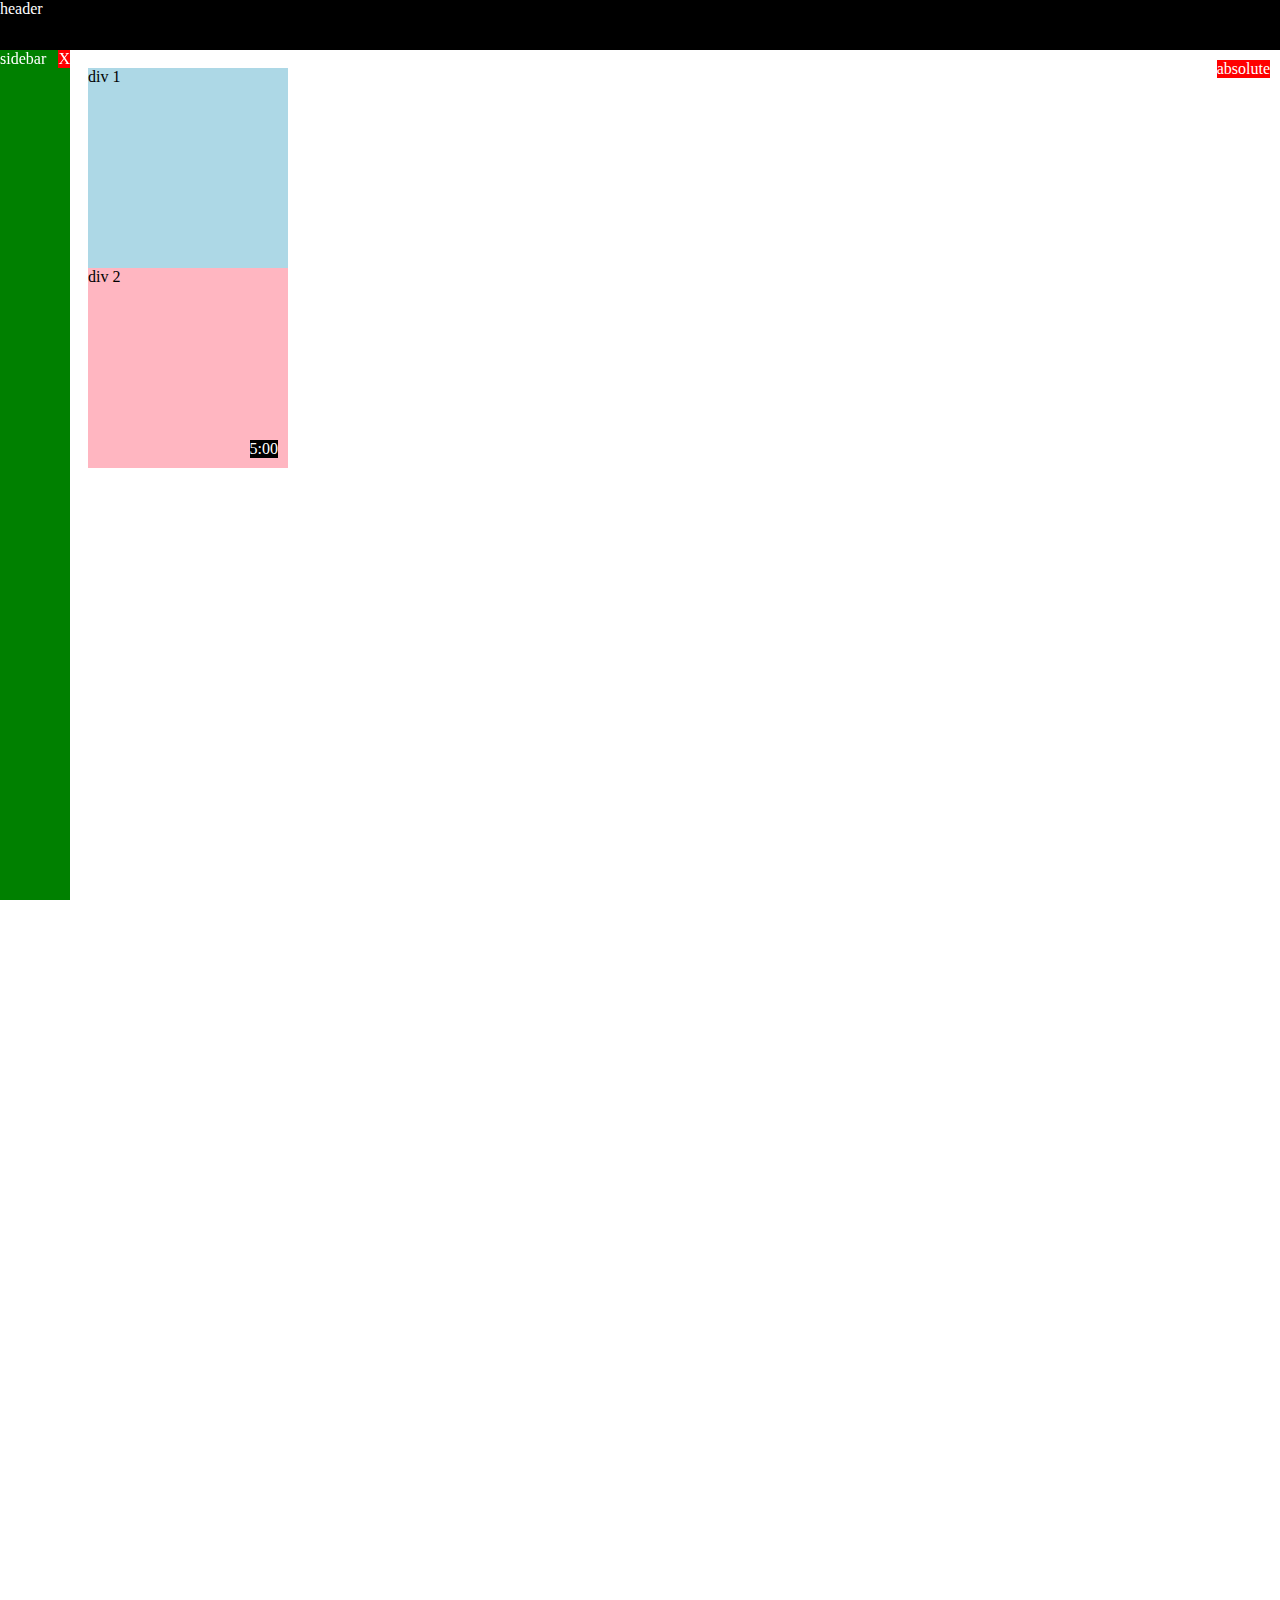
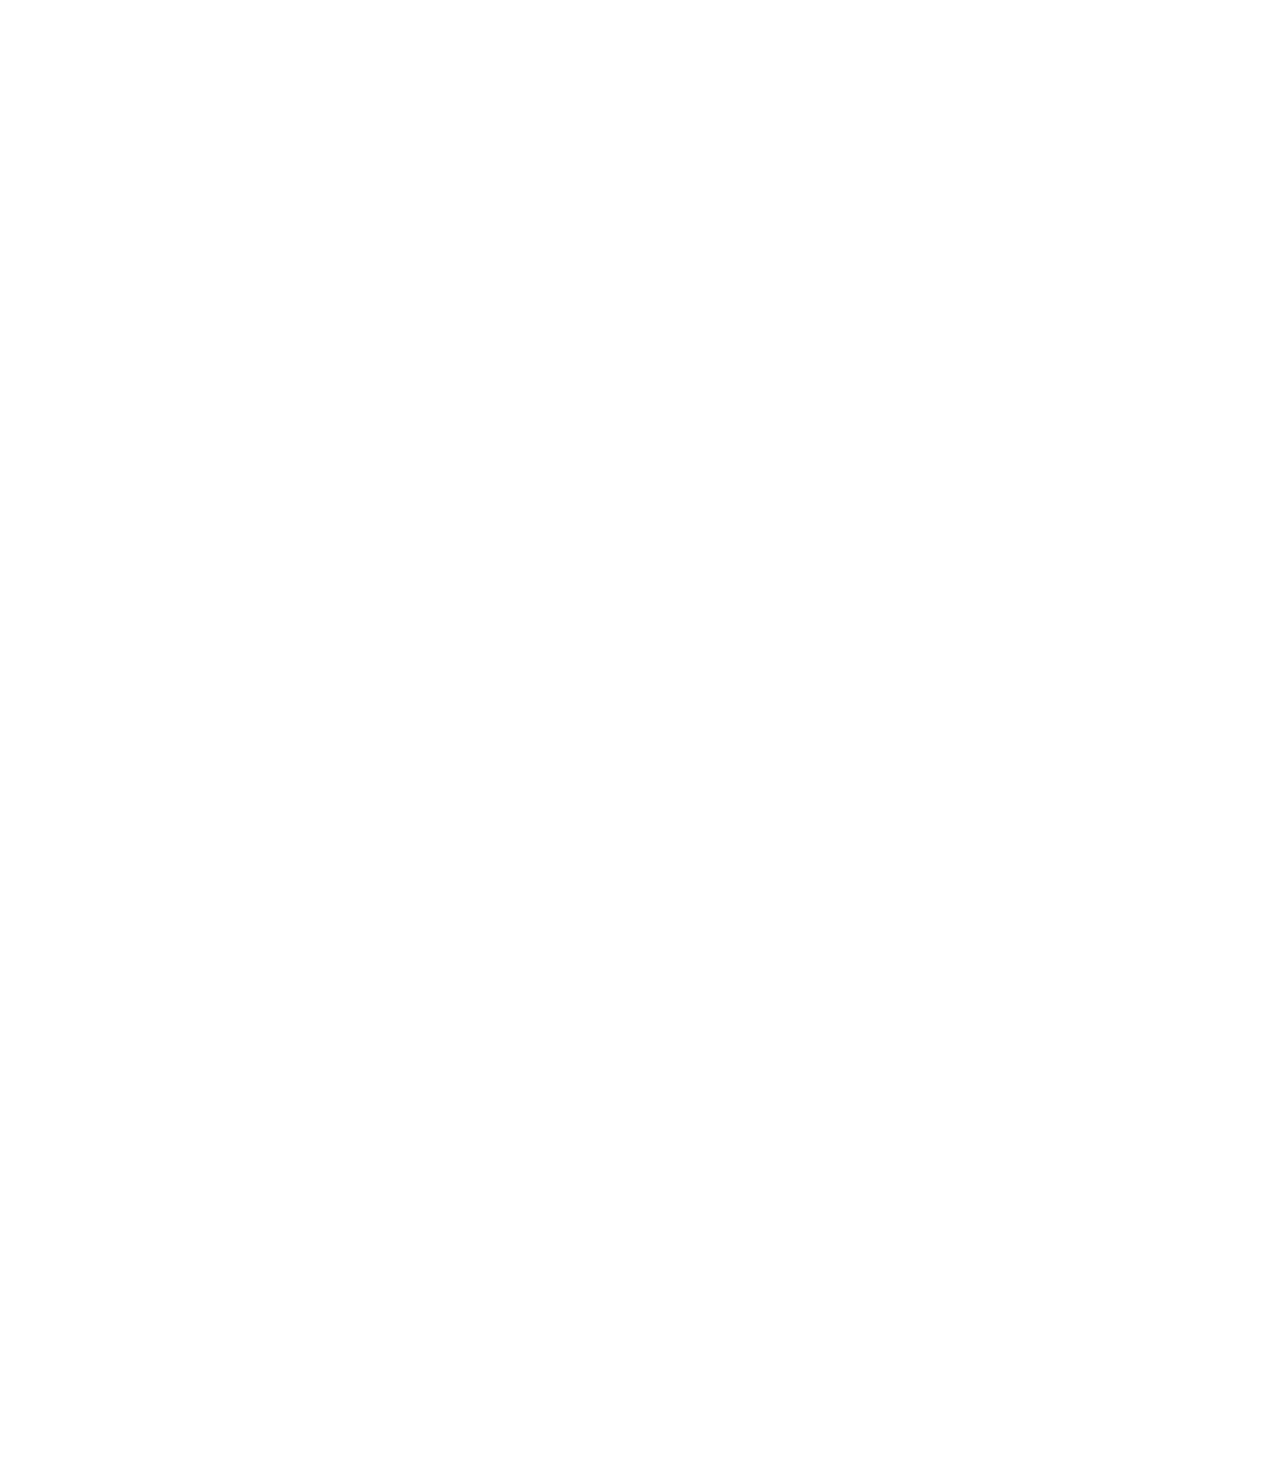
<file: styles/position.html>
<!DOCTYPE html>
<html>
  <head>
<title>Position Practise</title>
  </head>
  <body style="
  height: 3000px;
  padding-top: 60px;
  padding-left: 80px;
  ">
    <div style="
      background-color: black;
      color: white;
      position: fixed;
      top: 0;
      left: 0;
      right: 0;
      height: 50px;
      z-index: 1;
      ">header</div>

      <div style="
      background-color: green;
      color: white;
      position: fixed;
      left: 0;
      bottom: 0;
      top: 50px;
      width: 70px;
      ">sidebar
        <div style="
        position: absolute;
        background-color: red;
        color: white;
        right: 0px;
        top: 0px;
        ">
          X
        </div>
    </div>


<div style="
position: absolute;
background-color: red;
color: white;
right: 10px;
top: 60px;
">
  absolute
</div>


<div style="
  background-color: lightblue;
  height: 200px;
  width: 200px;
  position: static;

  ">div 1</div>
<div style="
background-color: lightpink;
height: 200px;
width: 200px;
position: relative;
">div 2
    <div style="
    position: absolute;
    background-color: black;
    color: white;
    bottom: 10px;
    right: 10px;
    ">
      5:00
    </div>    
</div>
  </body>
</html>
</file>
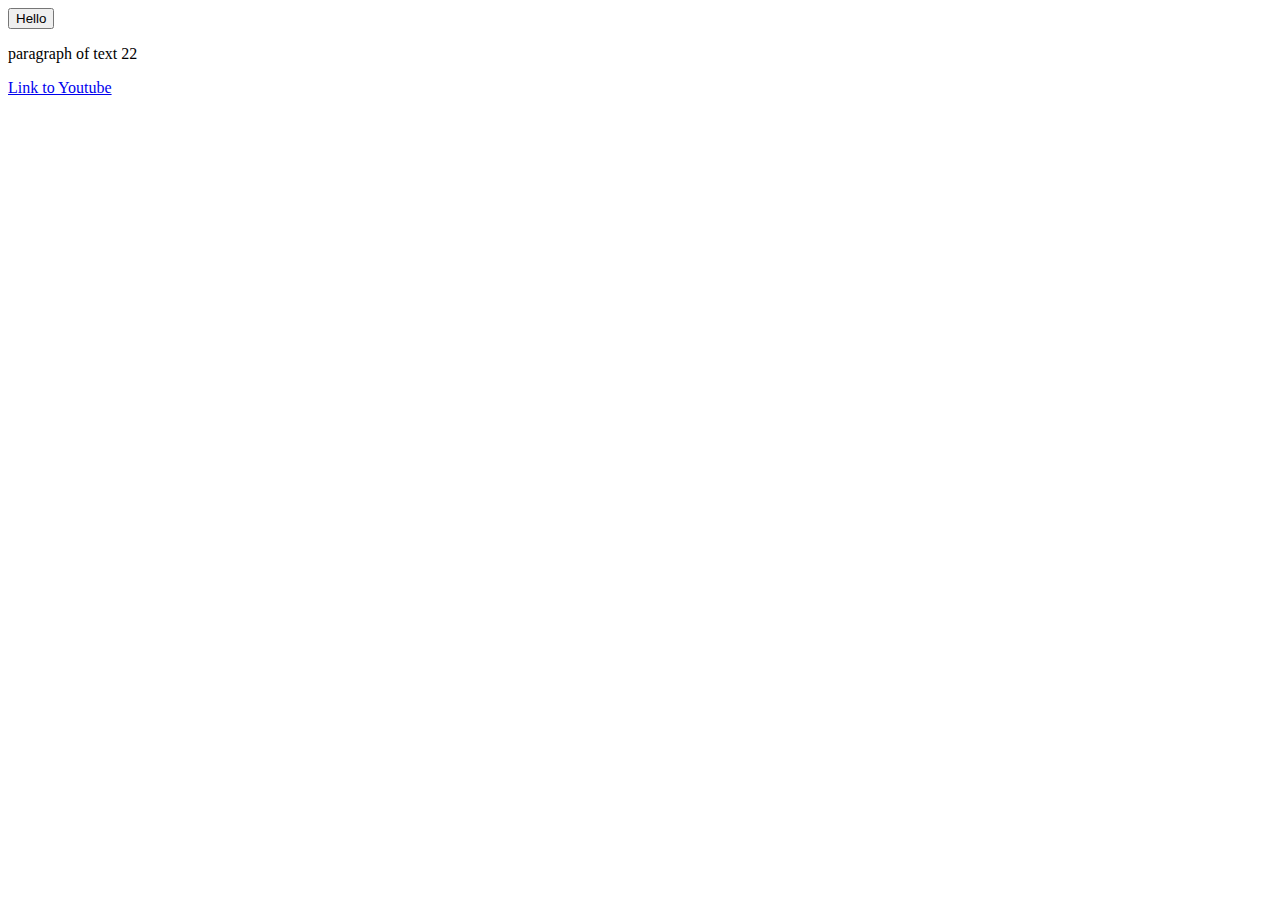
<file: styles/intro-to-html/website.html>
<!DOCTYPE html>
<html>
   <head>
      <title>my first website</title>
   </head>
   <body>
      <button>
         Hello
      </button>
      
      <p>
        paragraph of text 22
      </p>
      
      <a href="https://youtube.com/" target="_blank">
         Link to Youtube
      </a>
   </body>
</html>
</file>
<file: styles/prac2.css>
body {
  margin: 0;
  padding-bottom: 1000px;
}
.mod1 {
text-align: center;
font-weight: bold;
font-size: 20px;
margin-bottom: 0;
font-family: Montserrat;
}
.disp {
  font-size: 10px;
  font-family: Montserrat;
  text-align: center;

}
.tou {
  text-decoration: underline;
}
.cat {
  width: 50px;
  height: 50px;
  object-fit: cover;
  object-position: left;
  border-radius: 25px;
  vertical-align: middle; 
  margin-top: 20px;
}
.que {
  vertical-align: middle; 
  border: none;
  margin-top: 18px;
  margin-left: 6px;
  font-size: 15px;
  width: 300px;
}
.twee {
  color: white;
  background-color: rgb(29, 155, 240);
  padding: 7px 12px 7px 12px;
  border: none;
  border-radius: 30px;
  font-weight: bold;
  font-family: arial;
  font-size: 15px;
  vertical-align: middle;
  margin-top: 18px;
  cursor: pointer;
}
.twee:hover {
  box-shadow: 0 5px 5px rgba(0, 0, 0, 0.15)
}
.note { 
   width: 200px;
   display: inline-block;
   vertical-align: middle;
}
.query,
.query1 {
  vertical-align: middle;
}
.req {
  font-family: arial;
  font-size: 30px;
  margin-bottom: 0;
}
.ent1,
.ent2 {
  font-family: arial;
  font-size: 15px;
  border: none;
 padding-top: 15px;
 padding-left: 25px;
 padding-bottom: 15px;
 width: 400px;
 background-color: rgb(240, 240, 240);
 display: block;
}
.ent1 {
  margin-top:20px;
}
.ent2 {
  margin-top: 10px;
  margin-bottom: 20px;
}
.req1
{
   background-color: black;
   color: white;
   font-family: arial;
   font-size: 15px;
   padding: 15px 25px 15px 25px;
   cursor: pointer;
    }
.sch   {
  background-color: rgb(240, 240, 240);
  color: black;
  border: none;
  font-family: arial;
   font-size: 15px;
   padding: 15px 25px 15px 25px;
   cursor: pointer;
   margin-left: 10px;
  }
  .you {
    background-color: rgb(33, 33, 33);
    width: 470px;
    
  
  }
  .mus {
    color: white;
    font-family: arial;
    font-size: 30px;
    font-weight: bold;
    margin-bottom: 0;
    padding-top: 20px;
    padding-left: 15px;
  }
  .mus1 {
    color: rgb(160, 160, 160);
    margin-top: 10px;
    font-family: arial;
    font-size: 20px;
    padding-left: 15px;
    padding-bottom: 20px;
    width: 450px;
  }
  
  .conf-clear {
    margin-bottom: 50px;
    height: 1000px;
    width: 1000px;
    display: block;
  }
.conf,
.conf1,
.conf2 {
  width: 200px;
  height: 300px;
  display: inline-block;
  box-shadow: 0 0 5px rgba(0, 0, 0, 0.3);
  margin-left: 10px;
  vertical-align: top;
}

.cat1 {
  width: 200px;
  height: 200px;
  object-fit: cover;
  object-position: left;
  margin-bottom: 0;
  
}
.user-name {
  margin-bottom: 0;
}
.user {
  font-size: 14px;
  font-family: arial;
  font-weight: bold;
  margin-bottom: 0;
  margin-top: 5px;
  margin-left: 7px;
}
.connect  {
  font-size: 12px;
  font-family: arial;
  color: rgb(100, 100, 100);
  margin-top: 0px;
  margin-bottom: 0;
  margin-left: 7px;
  display: inline-block;
  vertical-align: middle;
  
  


  
}

.mutual-fri {
  display: inline-block;
  margin-top: 0;
  vertical-align: middle;

}
.mutual-picture {
  width: 20px;
  height: 20px;
  border-radius: 20px;
  margin-left: 7px;
  margin-top: 3px;
  vertical-align: middle;
  
 
  
  
}
.mutual-pic {
  display: inline-block;
  width: 20px;
  
  vertical-align: middle;
  
}
.fri {
  background-color: rgb(24, 119, 242);
  color: white;
  font-size: 12px;
  font-family: arial;
  padding: 8px 16px 8px 16px;
  border: none;
  margin-top: 7px;
  margin-left: 7px;
  cursor: pointer;

}
.cat2 {
  width: 200px;
  height: 200px;
  object-fit: cover;
  object-position: right;
  margin-bottom: 0;
  display: inline-block;
}
.cat3 {
  width: 200px;
  height: 200px;
  object-fit: cover;
  
  margin-bottom: 0;

}





.gooogle {
  
  text-align: center;
  
  
  
}
.google-logo {
  width: 200px;
  margin-bottom: 0;
  display: inline-block;
  
}
.google-search {
  margin-left: 20px;
  border: none;
  border-radius: 35px;
  font-size: 15px;
  font-family:  arial;
  box-shadow: 0 1px 5px rgba(0, 0, 0, 0.25);
  padding-top: 10px;
  padding-bottom: 10px;
  padding-left: 15px;
  width: 550px;
  margin-top: 7px;
  display: inline-block;
  margin-bottom: 0;

  }  
.gs,
.ifl {
  font-family: arial;
  font-size: 15px;
  padding: 12px 20px 12px 20px;
  border: none;
  background-color:rgb(245, 245, 245);
  margin-top: 30px;
  cursor: pointer;

  
}
.ifl {
margin-left: 5px; 
}
.gooogle-clear {
  margin-top: 50px;
  
}
.prac-youtubenest {
  margin-top: 60px;

}

.thumbnail-prac {
  width: 200px;
  display:inline-block;
  vertical-align: top;
}
.thumbnail {
  width: 200px;
}
.video-info {
  display: inline-block;
  width: 400px;
  vertical-align: top;
  margin-left: 4px;
}
.video-title {
  font-family: Roboto,arial;
  font-size: 16px;
  margin-bottom: 6px;
  margin-top: 0;
  width: 230px;
  font-weight: bold;
  line-height: 21px;
}
.video-aut,
.video-stat {
  color: rgb(96, 96, 96);
  font-size: 13px;
}
.video-aut {
  margin-bottom: 3px;
  margin-top: 0;
}
.video-stat {
  margin-top: 0;
}
.video-preview-2 {
  margin-top: 5px;
}
.video-preview-3 {
  margin-top: 5px;
}


.insta-nest {
  margin-top: 50px;
  display: flex;
  flex-direction: column;
}
.insta-box,
.insta-box-1,
.insta-box-2 {
  display: flex;
  flex-direction: row;
  margin-top: 10px;
}
.dp {
  width: 45px;
  vertical-align: top;
}
.insta-dp {
  width: 45px;
  height: 45px;
  object-fit: cover;
  object-position: left;
  border-radius: 45px;

}
.insta-info {
  display: flex;
  flex-direction: column;
  flex: 1;
  width: 250px;
  vertical-align: top;
  margin-left: 6px;
  max-width: 300px;
}
.name {
  font-family: Roboto,arial;
  font-size: 15px;
  margin-bottom: 5px;
  font-weight: bold;
  margin-top: 0;
  margin-bottom: 0;
}
.animal {
  margin-top: 2px;
  color: rgb(96, 96, 96);
  font-size: 14px;
  font-family: Roboto,arial;
  margin-bottom: 0;


}
.reach {
  color: rgb(96, 96, 96);
  font-size: 14px;
  font-family: Roboto,arial;
  margin-top: 2px;

}
.follow-button {
  border: none;
  vertical-align: middle;
  color: white;
  background-color: rgb(29, 155, 240);
  font-size: 15px;
  font-weight: bold;
  font-family: Roboto,arial;
  padding: 7px 12px 7px 12px;
  border-radius: 5px;
  margin-top: 10px;

}
.insta-dp-1 {
  width: 45px;
  height: 45px;
  object-fit: cover;
  object-position: center;
  border-radius: 45px;
}

.conf-clear1 {
  display: grid;
  grid-template-columns: 200px 200px 200px;
  column-gap: 10px;
}


.inst-box1,
.inst-box2,
.inst-box3 {
  width: 200px;
  height: 295px;
 box-shadow: 0 0 5px rgba(0, 0, 0, 0.3);
  
}
.inst-img1 {
  width: 100%;
  height: 200px;
  object-fit: cover;
  object-position: left;
}
.inst-img2 {
  width: 100%;
  height: 200px;
  object-fit: cover;
  object-position: center;
}
.inst-img3 {
  width: 100%;
  height: 200px;
  object-fit: cover;
  object-position: center;
}
.user-nam {
  font-size: 14px;
  font-family: arial;
  font-weight: bold;
  margin-bottom: 5px;
  margin-top: 5px;
  margin-left: 7px;
}
.mutual-info {
  display: grid;
  grid-template-columns: 20px 1fr;
  align-items: center;
  column-gap: 5px;
  margin-left: 7px;
}

.img-mutual {
  width: 20px;
  height: 20px;
  object-fit: cover;
  border-radius: 20px;
  margin-top: 0;
  margin-left: 0;
  
  
}

.mutual-numb {
  font-size: 12px;
  font-family: arial;
  color: rgb(100, 100, 100);
margin-top: 0;
  margin-bottom: 0;


  
}
.follo-button {
  background-color: rgb(24, 119, 242);
  color: white;
  font-size: 12px;
  font-family: arial;
  padding: 8px 16px 8px 16px;
  border: none;
  margin-top: 9px;
  margin-left: 7px;
  cursor: pointer;
  border-radius: 3px;
 
}

.flex-purple {
  margin-top: 100px;
}
.purple {
  display: flex;
  flex-direction: row;
  height: 45px;
  background-color: rgb(120, 82, 178);
  justify-content: space-between;
  align-items: center;
  color: white;
  
  
}
.left {
  width: 50px;
  
}
.left-text {
  font-family: Robot,arial;
  font-weight: bold;
  margin-left: 13px;
  
  font-size: 14px;
}
.middle {
  margin-right: 70px;
}
.purple-search {
width: 500px;
padding-top: 7px;
font-size: 12px;
margin-left: 70px;
padding-bottom: 7px;
padding-left: 15px;
border-radius: 30px;
border: none;
}
.right {
  width: 90px;
}
.download {
  background-color: rgb(120, 82, 178);
  color: white; 
  font-size: 14px;
  border-style: solid;
  border-color: white;
  padding: 7px 10px 7px 10px;
  
}
.options-flex {
  display: flex;
  flex-direction: column;
  margin: 10px;
  height: 140px;
  width: 400px;
  box-shadow: 0 1px 5px rgba(0, 0, 0, 0.3);
  border-radius: 7px;

  
  
}
.options {
  display: flex;
  flex-direction: row;
  margin-top: 14px;
  margin-left: 10px;
  justify-content: space-between;
  align-items: center;

}
.option-text {
  font-family: Roboto,arial;
  font-size: 17px;
  flex: 1;
max-width: 400px;
}

.option-num {
  background-color: rgb(24, 119, 242);
  color: white;
  padding: 5px 13px 5px 13px;
  border-radius: 20px;
  font-family: Roboto,arial;
  font-weight: bold;
  text-align: right;
  margin-right: 10px;
}

.email-flex {
  display: flex;
  flex-direction: column;
  box-shadow: 0 1px 8px rgba(0, 0, 0, 0.12);
  width: 390px;
  height: 285px;
  margin: 80px;
  padding-left: 10px;
}
.inbox-amount {
  font-family: Roboto,arial;
  font-size: 15px;
  color: rgb(120, 120, 120);
}
.inbox {
  display: flex;
}
.cat-inbox {
  width: 40px;
  height: 40px;
  border-radius: 20px;
  object-position: left;
  object-fit: cover;
  margin-top: 7px;
}
.cat-inbox1 {
  width: 40px;
  height: 40px;
  border-radius: 20px;
  object-fit: cover;
  margin-top: 7px;
}
.inbox-para {
  display: flex;
  flex-direction: column;
  margin-left: 8px;
}
.header {
  display: flex;
  align-items: center;
  justify-content: space-between;
}
.promotion {
  font-family: Roboto,arial;
  font-weight: bold;
  margin-bottom: 2px;
  margin-top: 0;
  flex: 1;

}
.offer {
  font-family: Roboto,Arial;
  Font-weight: bold;
  margin-bottom: 4px;
  margin-top: 0;
  font-size: 15px;
}
.text-inbox {
  font-family: Robot,arial;
  margin-top: 0;
  color:  rgb(120, 120, 120);
  font-size: 15px;
}
.time {
  font-family: Roboto,arial;
  color:  rgb(120, 120, 120);
  font-size: 13px;
  margin-right: -13px;
}
.tweet-vid {
 margin-top: 50px;
 display: flex;
 flex-direction: row;
 justify-content: space-between;
}
.tweet-dp {
  margin-left: 10px;
}
.twee-dp {
  height: 50px;
  width: 50px;
  border-radius: 25px;
  object-fit: cover;
  object-position: left;
}
.twee-pro {
  font-family: arial;
  font-weight: bold;
  font-size: 16px;
  margin-top: 3px;
  margin-bottom: 0;
}
.twee-gray {
  color: rgb(111, 111, 111);
  font-family: arial;
  font-weight: normal;
}
.twee-ques {
  font-family: arial;
  width: 400px;
  margin-top: 5px;
  font-size: 16px;
  line-height: 20px;
}
.tweet-prev {
  width: 350px;
  border-width: 1px;
  border-style: solid;
  border-color: rgb(200, 200, 200);
  display: flex;
  flex-direction: row;
  height: 100px;
  border-radius: 15px;
  overflow: hidden;
}
.thumb-pre {
  background-color: rgb(220, 220, 220);
  width: 100px;
  height: 100px; 
}
.tag-text {
  margin-left: 13px;
  display: flex;
  flex-direction: column;
}
.webname {
  font-family: roboto;
  font-size: 15px;
  color: rgb(111, 111, 111);
  margin-top: 16px;
  margin-bottom: 0;
}
.about-vid {
  font-family: roboto;
  font-size: 15px;
  margin-top: 3px;
  line-height: 20px;
  width: 200px;
}

.twee-info {
  flex: 1;
  margin-left: 10px;
}
</file>
